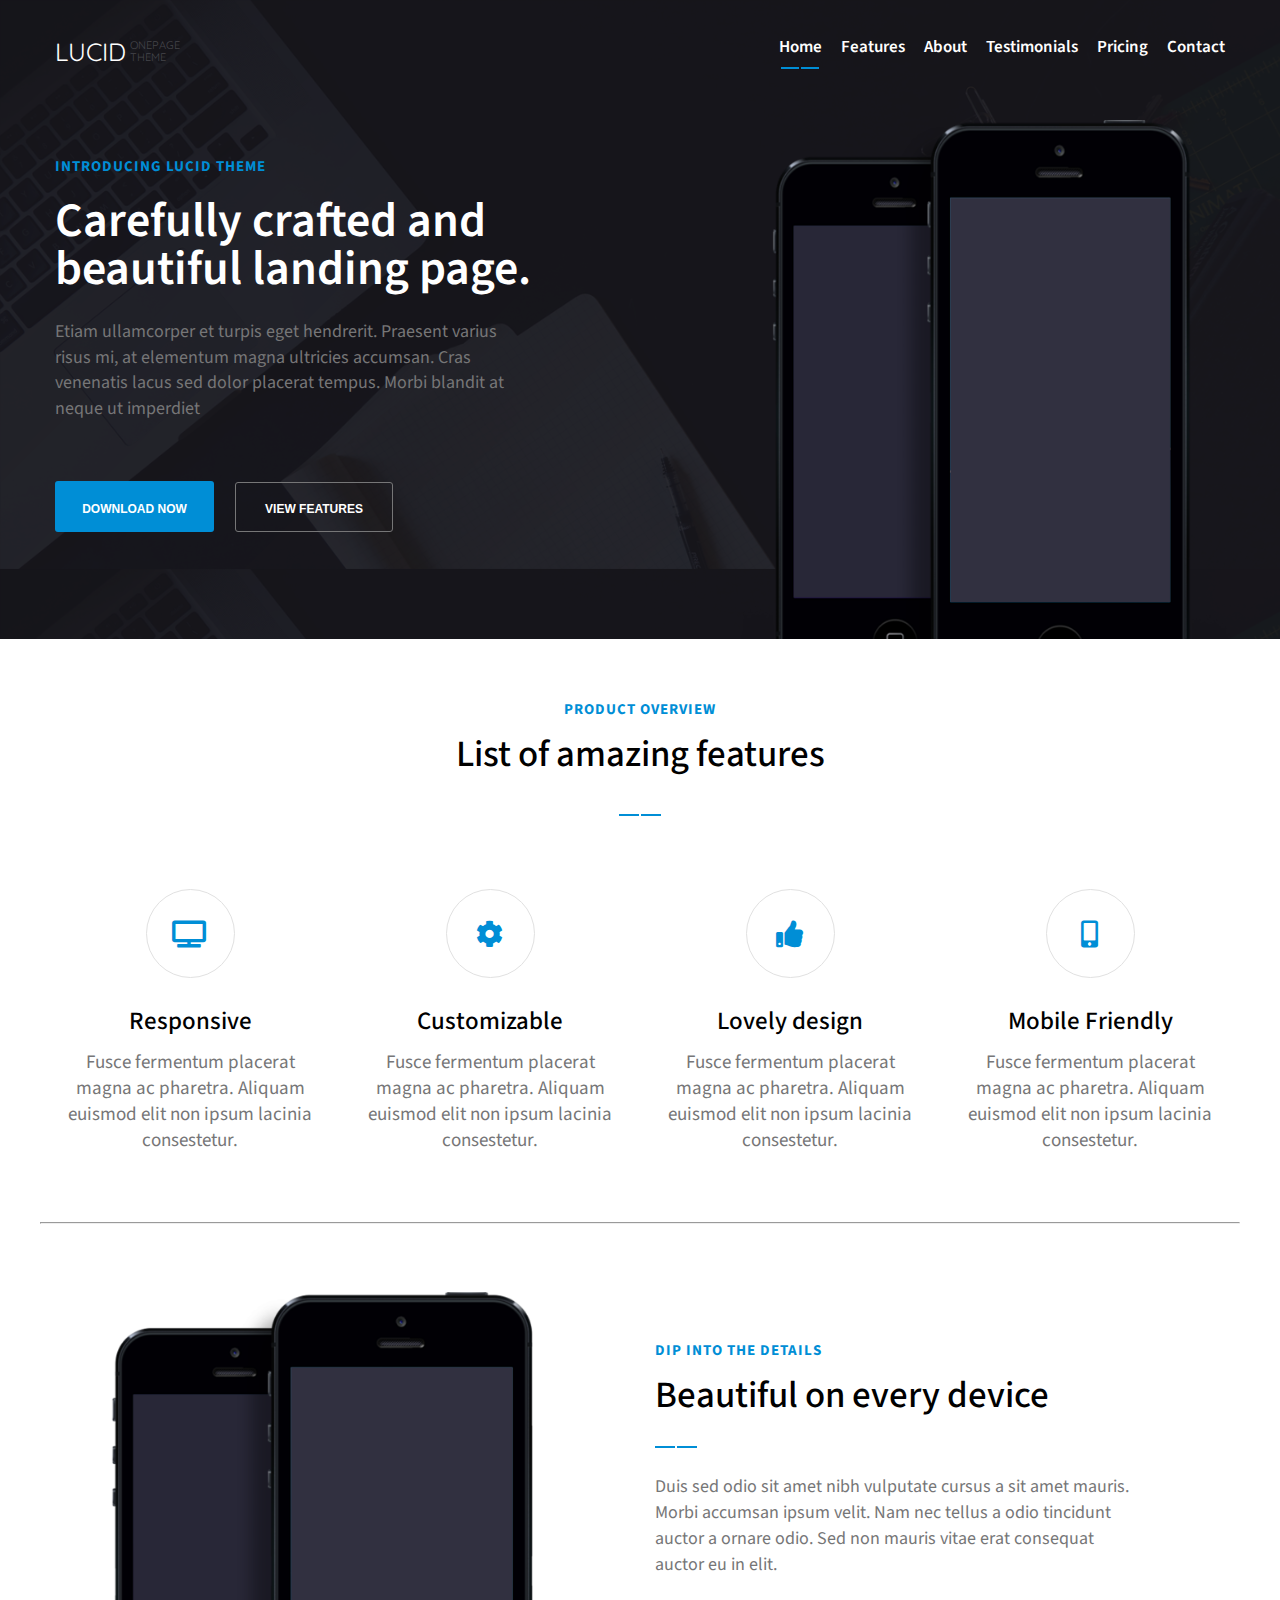
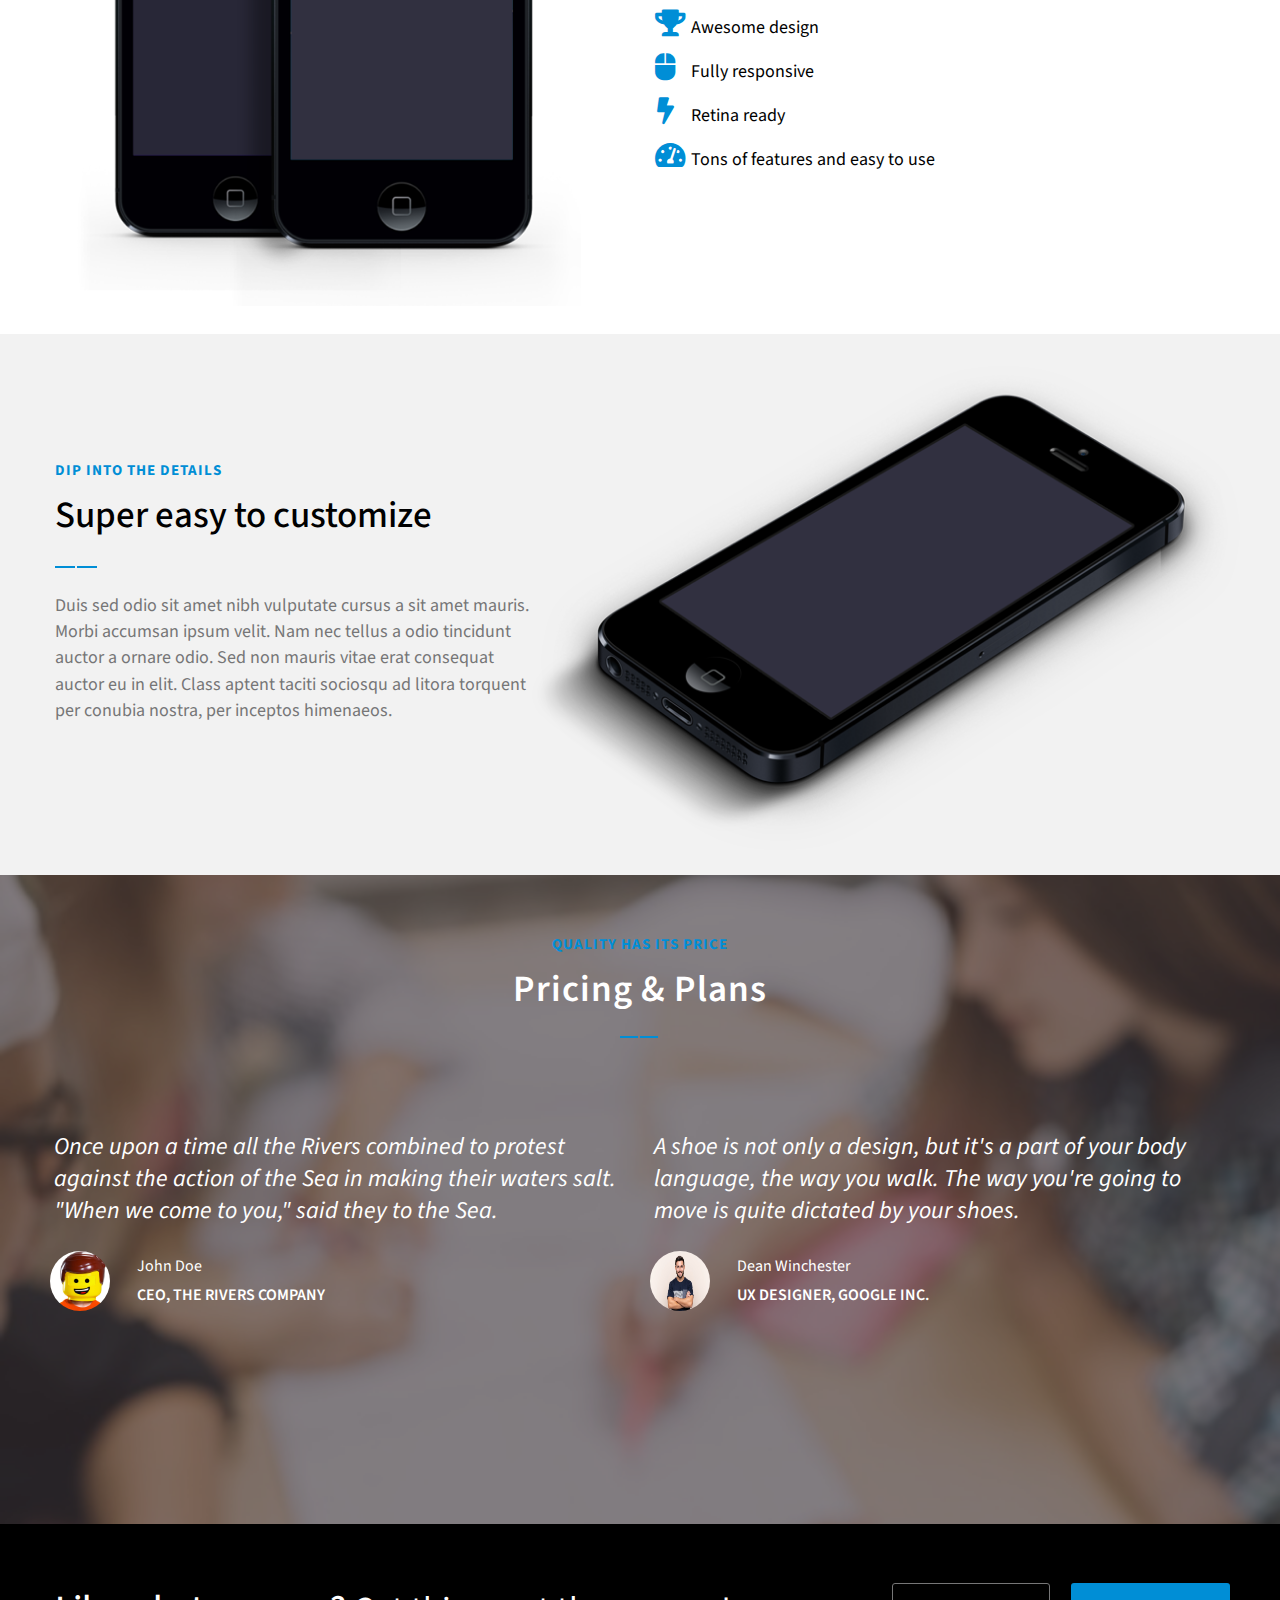
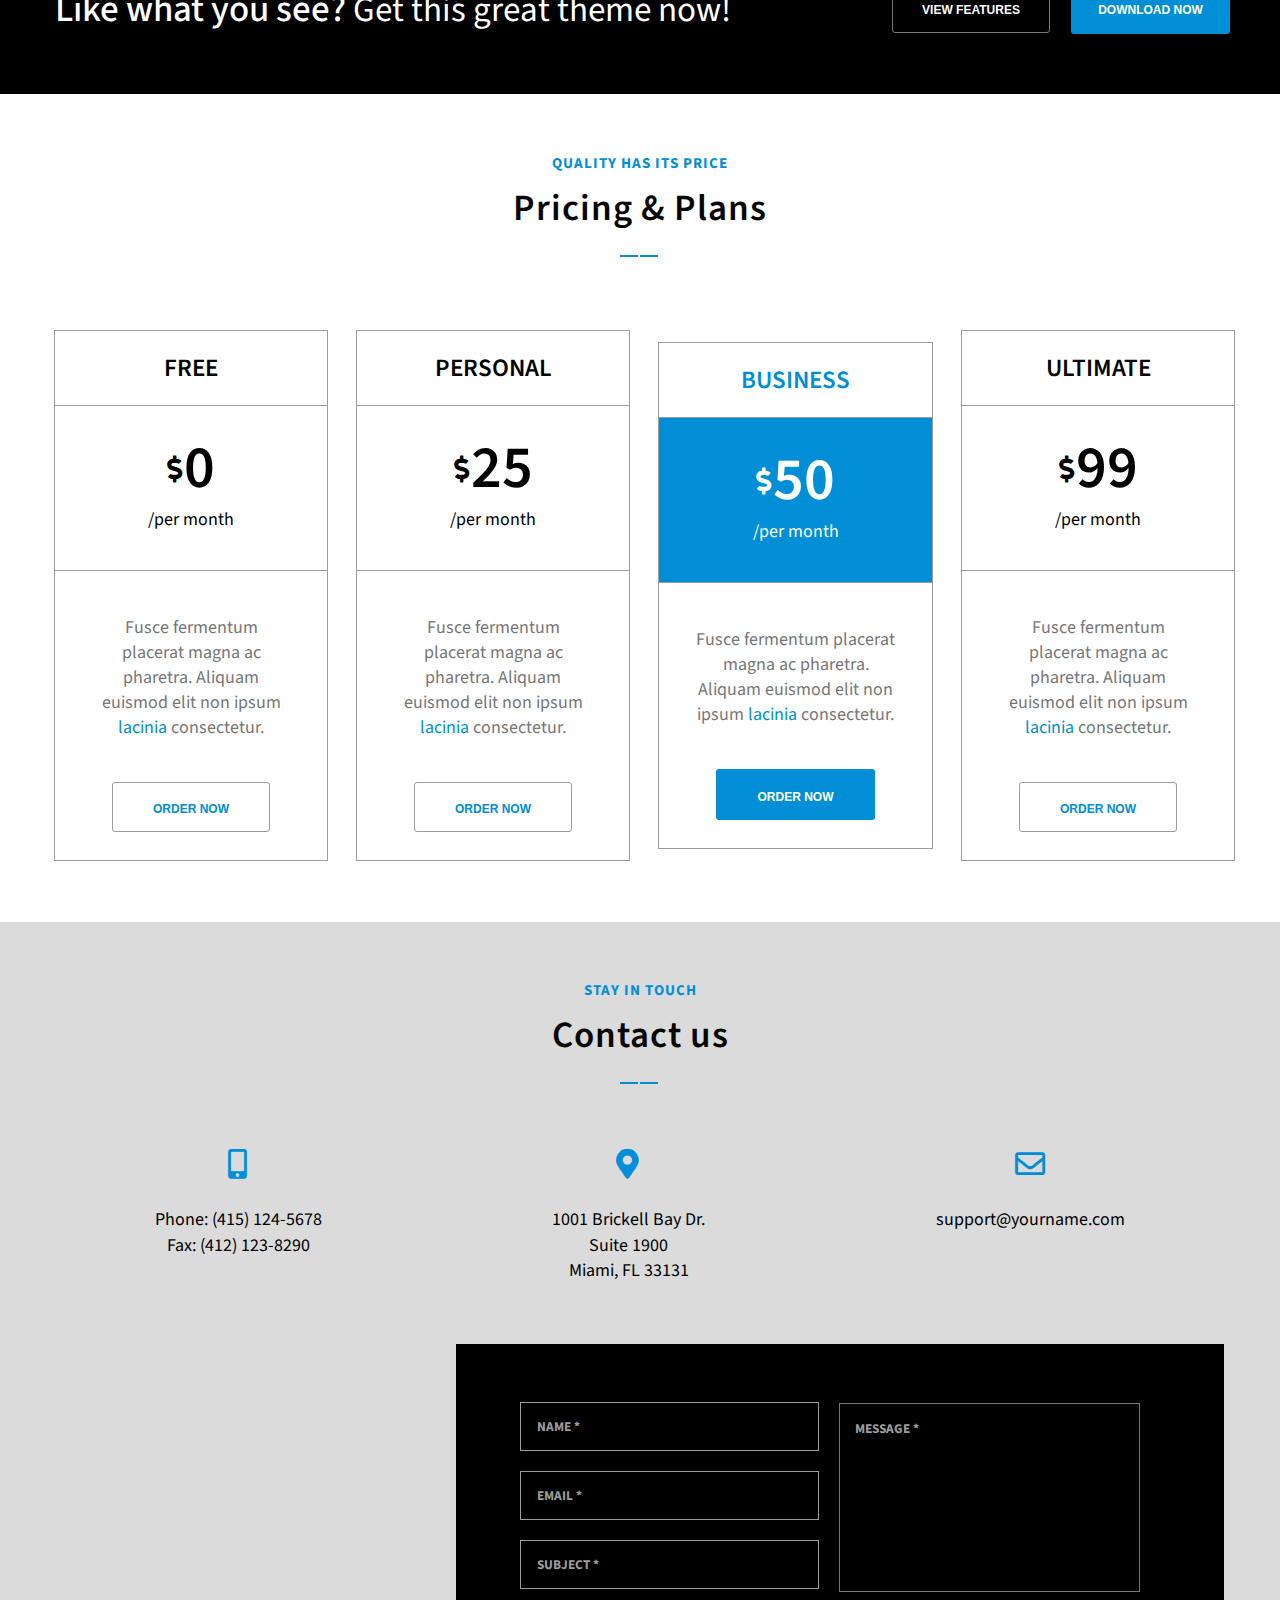
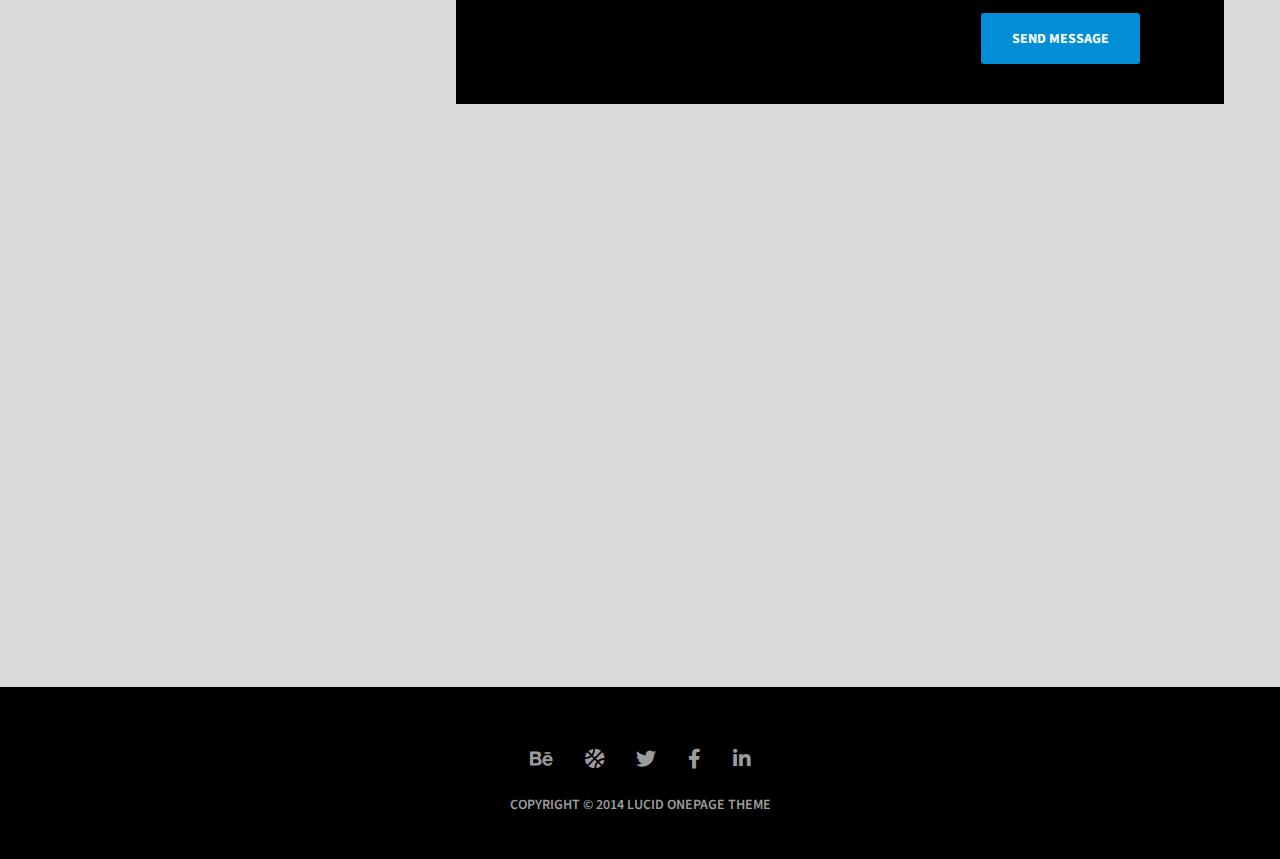
<file: index.html>
<!DOCTYPE html>
<html lang="en">
<head>
    <meta charset="UTF-8">
    <meta name="viewport" content="width=device-width, initial-scale=1">
    <title>Landing page</title>
    <link rel="stylesheet" href="style.css">
    <link href="https://fonts.googleapis.com/css2?family=Source+Sans+Pro:ital,wght@0,400;0,600;0,700;1,400&display=swap"
          rel="stylesheet">
    <link href="https://fonts.googleapis.com/css2?family=Quicksand:wght@700&display=swap" rel="stylesheet">
    <link href="https://cdnjs.cloudflare.com/ajax/libs/font-awesome/5.15.4/css/all.min.css" rel="stylesheet">
</head>
<header>
    <div class="wrapper">
        <div class="head-line">
            <div class="logo_sign">
                <p class="left_text">LUCID</p>
                <p class="right_text">
                    ONEPAGE <br> THEME</p>
            </div>
            <div class="head-menu">
                <div class="menu_item lines"> Home</div>
                <div class="menu_item"> Features</div>
                <div class="menu_item"> About</div>
                <div class="menu_item"> Testimonials</div>
                <div class="menu_item"> Pricing</div>
                <div class="menu_item"> Contact</div>
            </div>
        </div>
        <div class="head-area">
            <div class="introducing_part">
                <h4>
                    introducing lucid theme
                </h4>
                <h1>
                    Carefully crafted and beautiful landing page.
                </h1>
                <p> Etiam ullamcorper et turpis eget hendrerit. Praesent varius risus mi, at elementum magna ultricies
                    accumsan. Cras venenatis lacus sed dolor placerat tempus. Morbi blandit at neque ut imperdiet</p>
                <div class="buttons-area">
                    <button class="button blue_button">
                        download now
                    </button>
                    <button class="button transparent_button">
                        view features
                    </button>
                </div>
            </div>
            <div class="head_image">
                <img src="images/Grupa%201.png" alt="oops">
            </div>
        </div>
    </div>
</header>
<main>
    <div class="wrapper">
        <div class="features">
            <h4> product overview</h4>
            <h2 class="lines"> List of amazing features </h2>
            <div class="features_list">
                <div class="features_list-item">
                    <div class="feature_icon"><i class="fas fa-tv"></i></div>
                    <p class="feature_title"> Responsive</p>
                    <p class="feature_info"> Fusce fermentum placerat magna ac pharetra. Aliquam euismod elit non ipsum
                        lacinia consestetur. </p>
                </div>
                <div class="features_list-item">
                    <div class="feature_icon"><i class="fas fa-cog"></i></div>
                    <p class="feature_title"> Customizable</p>
                    <p class="feature_info"> Fusce fermentum placerat magna ac pharetra. Aliquam euismod elit non ipsum
                        lacinia consestetur. </p>
                </div>
                <div class="features_list-item">
                    <div class="feature_icon"><i class="fas fa-thumbs-up"></i></div>
                    <p class="feature_title"> Lovely design</p>
                    <p class="feature_info"> Fusce fermentum placerat magna ac pharetra. Aliquam euismod elit non ipsum
                        lacinia consestetur.</p></div>
                <div class="features_list-item">
                    <div class="feature_icon"><i class="fas fa-mobile-alt"></i></div>
                    <p class="feature_title"> Mobile Friendly </p>
                    <p class="feature_info"> Fusce fermentum placerat magna ac pharetra. Aliquam euismod elit non ipsum
                        lacinia consestetur. </p>
                </div>
            </div>
        </div>
        <hr>
    </div>
</main>
<section class="details-list">
    <div class="wrapper">
        <div>
            <img src="images/Grupa%201.png" alt="phone image" class="details-list_image">
            <div class="details_info">
                <h4>dip into the details</h4>
                <h2 class="lines">
                    Beautiful on every device
                </h2>
                <p>
                    Duis sed odio sit amet nibh vulputate cursus a sit amet mauris. Morbi accumsan ipsum velit. Nam nec
                    tellus a odio tincidunt auctor a ornare odio. Sed non mauris vitae erat consequat auctor eu in elit.
                </p>
                <div class="details-list_summary">
                    <div class="details-list_summary-item">
                        <i class="fas fa-trophy"></i>
                        <p>Awesome design</p>
                    </div>
                    <div class="details-list_summary-item">
                        <i class="fas fa-mouse"></i>
                        <p>Fully responsive</p>
                    </div>
                    <div class="details-list_summary-item">
                        <i class="fas fa-bolt"></i>
                        <p>Retina ready</p>
                    </div>
                    <div class="details-list_summary-item">
                        <i class="fas fa-tachometer-alt"></i>
                        <p>Tons of features and easy to use</p>
                    </div>
                </div>
            </div>
        </div>
    </div>
</section>
<section class="details">
    <div class="wrapper">
        <div>
            <img src="images/iPhone%205.png" alt="phone image" class="details_image">
            <div class="details_info">
                <h4>dip into the details</h4>
                <h2 class="lines">
                    Super easy to customize
                </h2>
                <p>
                    Duis sed odio sit amet nibh vulputate cursus a sit amet mauris. Morbi accumsan ipsum velit. Nam nec
                    tellus a odio tincidunt auctor a ornare odio. Sed non mauris vitae erat consequat auctor eu in elit.
                    Class aptent taciti sociosqu ad litora torquent per conubia nostra, per inceptos himenaeos.
                </p>
            </div>
        </div>
</section>
<section class="pricing-feedback">
    <div class="visual_effect">
        <div class="wrapper">
            <h4>quality has its price</h4>
            <h2 class="lines">
                Pricing & Plans
            </h2>
            <div class="feedback">
                <div class="feedback_text">
                    <p><i>
                        Once upon a time all the Rivers combined to protest against the action of the Sea in making
                        their
                        waters
                        salt. "When we come to you," said they to the Sea. </i>
                    </p>
                    <div class="feedback_author">
                        <img src="images/lego_head.jpg" alt="man">
                        <div><p>John Doe</p>
                            <p class="author_description">ceo, the rivers company</p></div>
                    </div>
                </div>
                <div class="feedback_text">
                    <p><i>
                        A shoe is not only a design, but it's a part of your body language, the way you walk. The way
                        you're
                        going to move is quite dictated by your shoes. </i>
                    </p>
                    <div class="feedback_author">
                        <img src="images/man.jpeg" alt="man">
                        <div><p>Dean Winchester</p>
                            <p class="author_description">ux designer, google inc.</p></div>
                    </div>
                </div>
            </div>
        </div>
    </div>
</section>
<section class="download-line">
    <div class="wrapper">
        <div class="download-line_info">
            <div class="download_text">
                <span>Like what you see?</span>
                Get this great theme now!
            </div>
            <div class="buttons-area">
                <button class="button transparent_button">
                    view features
                </button>
                <button class="button blue_button">
                    download now
                </button>
            </div>
        </div>
    </div>
</section>
<section class="prices">
    <div class="wrapper">
        <h4>quality has its price</h4>
        <h2 class="lines">
            Pricing & Plans
        </h2>
        <div class="price-list">
            <div class="price-list_item">
                <div class="price-list_item_title">free</div>
                <div class="price-list_item_price">
                    <div class="price-list_item_price-number">
                        <i class="fas fa-dollar-sign"></i>
                        <div>0</div>
                    </div>
                    <p>/per month</p>
                </div>
                <div class="price-list_item_text">Fusce fermentum placerat magna ac pharetra. Aliquam euismod elit non
                    ipsum <span>lacinia</span> consectetur.
                </div>
                <button class="button transparent_button">order now</button>
            </div>
            <div class="price-list_item">
                <div class="price-list_item_title">personal</div>
                <div class="price-list_item_price">
                    <div class="price-list_item_price-number">
                        <i class="fas fa-dollar-sign"></i>
                        <div>25</div>
                    </div>
                    <p>/per month</p>
                </div>
                <div class="price-list_item_text">Fusce fermentum placerat magna ac pharetra. Aliquam euismod elit non
                    ipsum <span>lacinia</span> consectetur.
                </div>
                <button class="button transparent_button">order now</button>
            </div>
            <div class="price-list_item active">
                <div class="price-list_item_title">business</div>
                <div class="price-list_item_price">
                    <div class="price-list_item_price-number">
                        <i class="fas fa-dollar-sign"></i>
                        <div>50</div>
                    </div>
                    <p>/per month</p>
                </div>
                <div class="price-list_item_text">Fusce fermentum placerat magna ac pharetra. Aliquam euismod elit non
                    ipsum <span>lacinia</span> consectetur.
                </div>
                <button class="button blue_button">order now</button>
            </div>
            <div class="price-list_item">
                <div class="price-list_item_title">ultimate</div>
                <div class="price-list_item_price">
                    <div class="price-list_item_price-number">
                        <i class="fas fa-dollar-sign"></i>
                        <div>99
                        </div>
                    </div>
                    <p>/per month</p>
                </div>
                <div class="price-list_item_text">Fusce fermentum placerat magna ac pharetra. Aliquam euismod elit non
                    ipsum <span>lacinia</span> consectetur.
                </div>
                <button class="button transparent_button">order now</button>
            </div>
        </div>
    </div>
</section>
<section class="contacts">
    <div class="wrapper">
        <h4>stay in touch</h4>
        <h2 class="lines">
            Contact us
        </h2>
        <div class="contacts-list">
            <div class="contacts-list_item">
                <div class="contacts-list_item-icon">
                    <i class="fas fa-mobile-alt"></i>
                </div>
                <p class="contacts-list_item-text">
                    Phone: (415) 124-5678 <br>
                    Fax: (412) 123-8290
                </p>
            </div>
            <div class="contacts-list_item">
                <div class="contacts-list_item-icon">
                    <i class="fas fa-map-marker-alt"></i></div>
                <p class="contacts-list_item-text">
                    1001 Brickell Bay Dr. <br>
                    Suite 1900 <br>
                    Miami, FL 33131
                </p>
            </div>
            <div class="contacts-list_item">
                <div class="contacts-list_item-icon">
                    <i class="far fa-envelope"></i>
                </div>
                <p class="contacts-list_item-text">
                    support@yourname.com
            </div>
        </div>
        <form action="GET" class="contacts-field">
            <div class="contacts-values">
                <div class="contacts-field_list">
                    <input type="text" name="name" placeholder="name *" class="contacts-field_list-item">
                    <input type="email" name="email" placeholder="email *" class="contacts-field_list-item">
                    <input type="text" name="subject" placeholder="subject *" class="contacts-field_list-item">
                </div>
                <textarea placeholder="message *"></textarea></div>
            <input type="submit" class="blue_button" value="send message">
        </form>
    </div>
    <iframe src="https://www.google.com/maps/embed?pb=!1m18!1m12!1m3!1d3593.2054341087214!2d-80.192428684979!3d25.763777183635828!2m3!1f0!2f0!3f0!3m2!1i1024!2i768!4f13.1!3m3!1m2!1s0x88d9b6823344d3c1%3A0x5cddf1501fa48f97!2zMTAwMSBCcmlja2VsbCBCYXkgRHIgIzE5MDAsIE1pYW1pLCBGTCAzMzE0Mywg0KHQqNCQ!5e0!3m2!1sru!2sua!4v1636354661387!5m2!1sru!2sua" allowfullscreen="" loading="lazy"></iframe>
</section>
<footer>
    <div class="footer-icon_list">
        <i class="fab fa-behance"></i>
        <i class="fas fa-basketball-ball"></i>
        <i class="fab fa-twitter"></i>
        <i class="fab fa-facebook-f"></i>
        <i class="fab fa-linkedin-in"></i>
    </div>
    <p class="footer-rights">
        copyright &copy 2014 lucid onepage theme
    </p>
</footer>
</body>
</html>
</file>
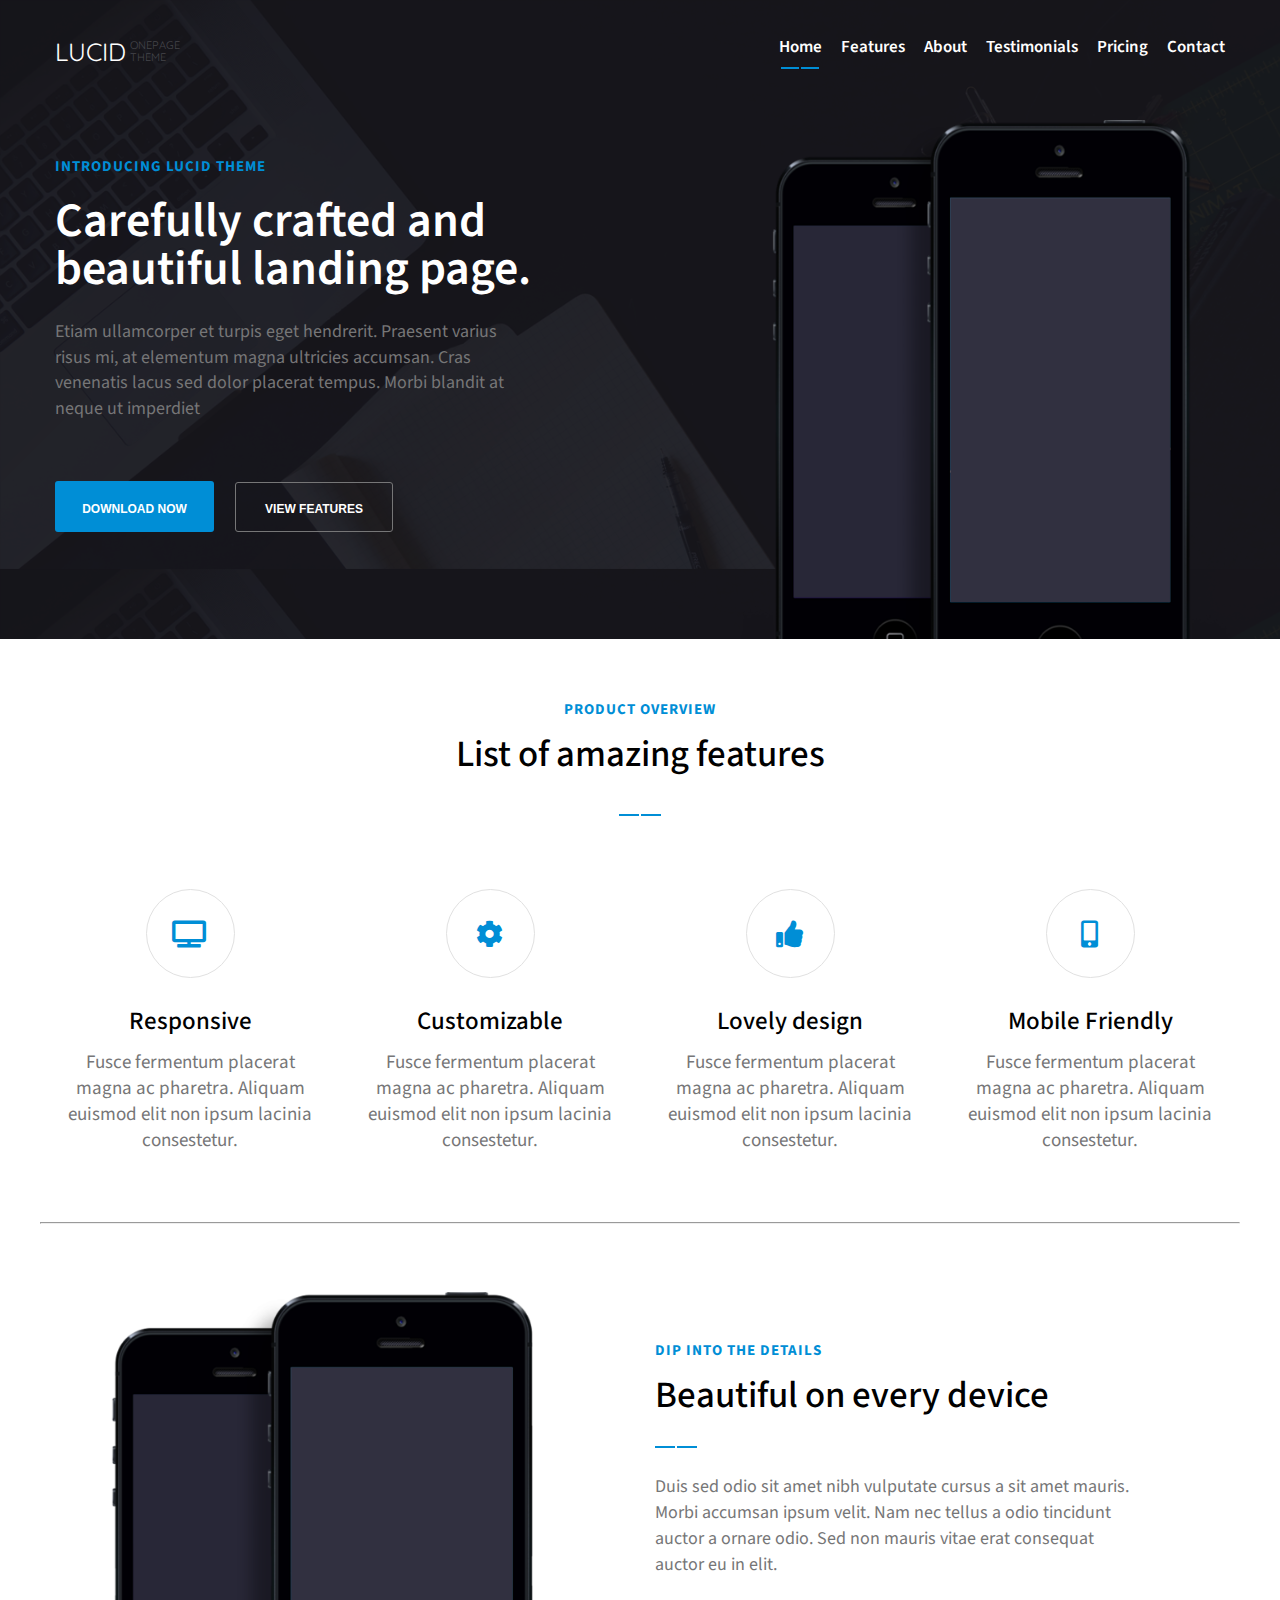
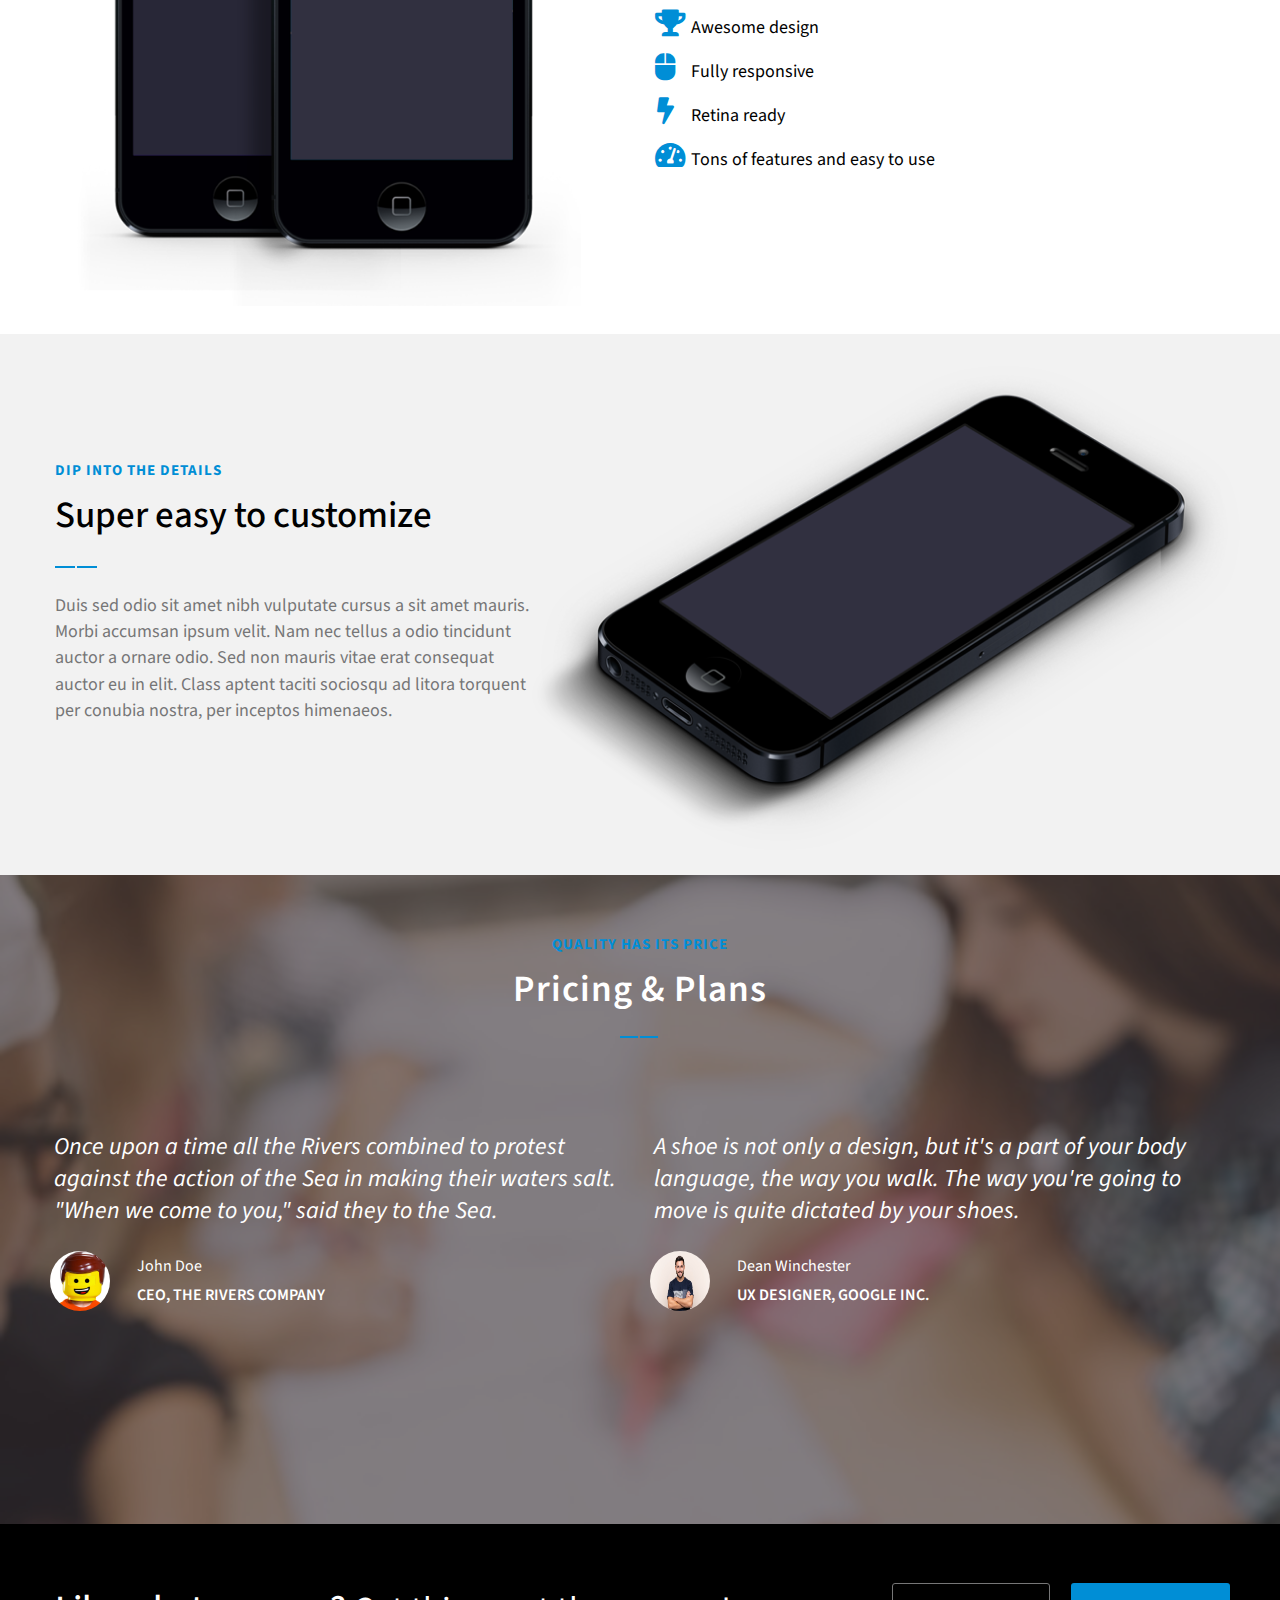
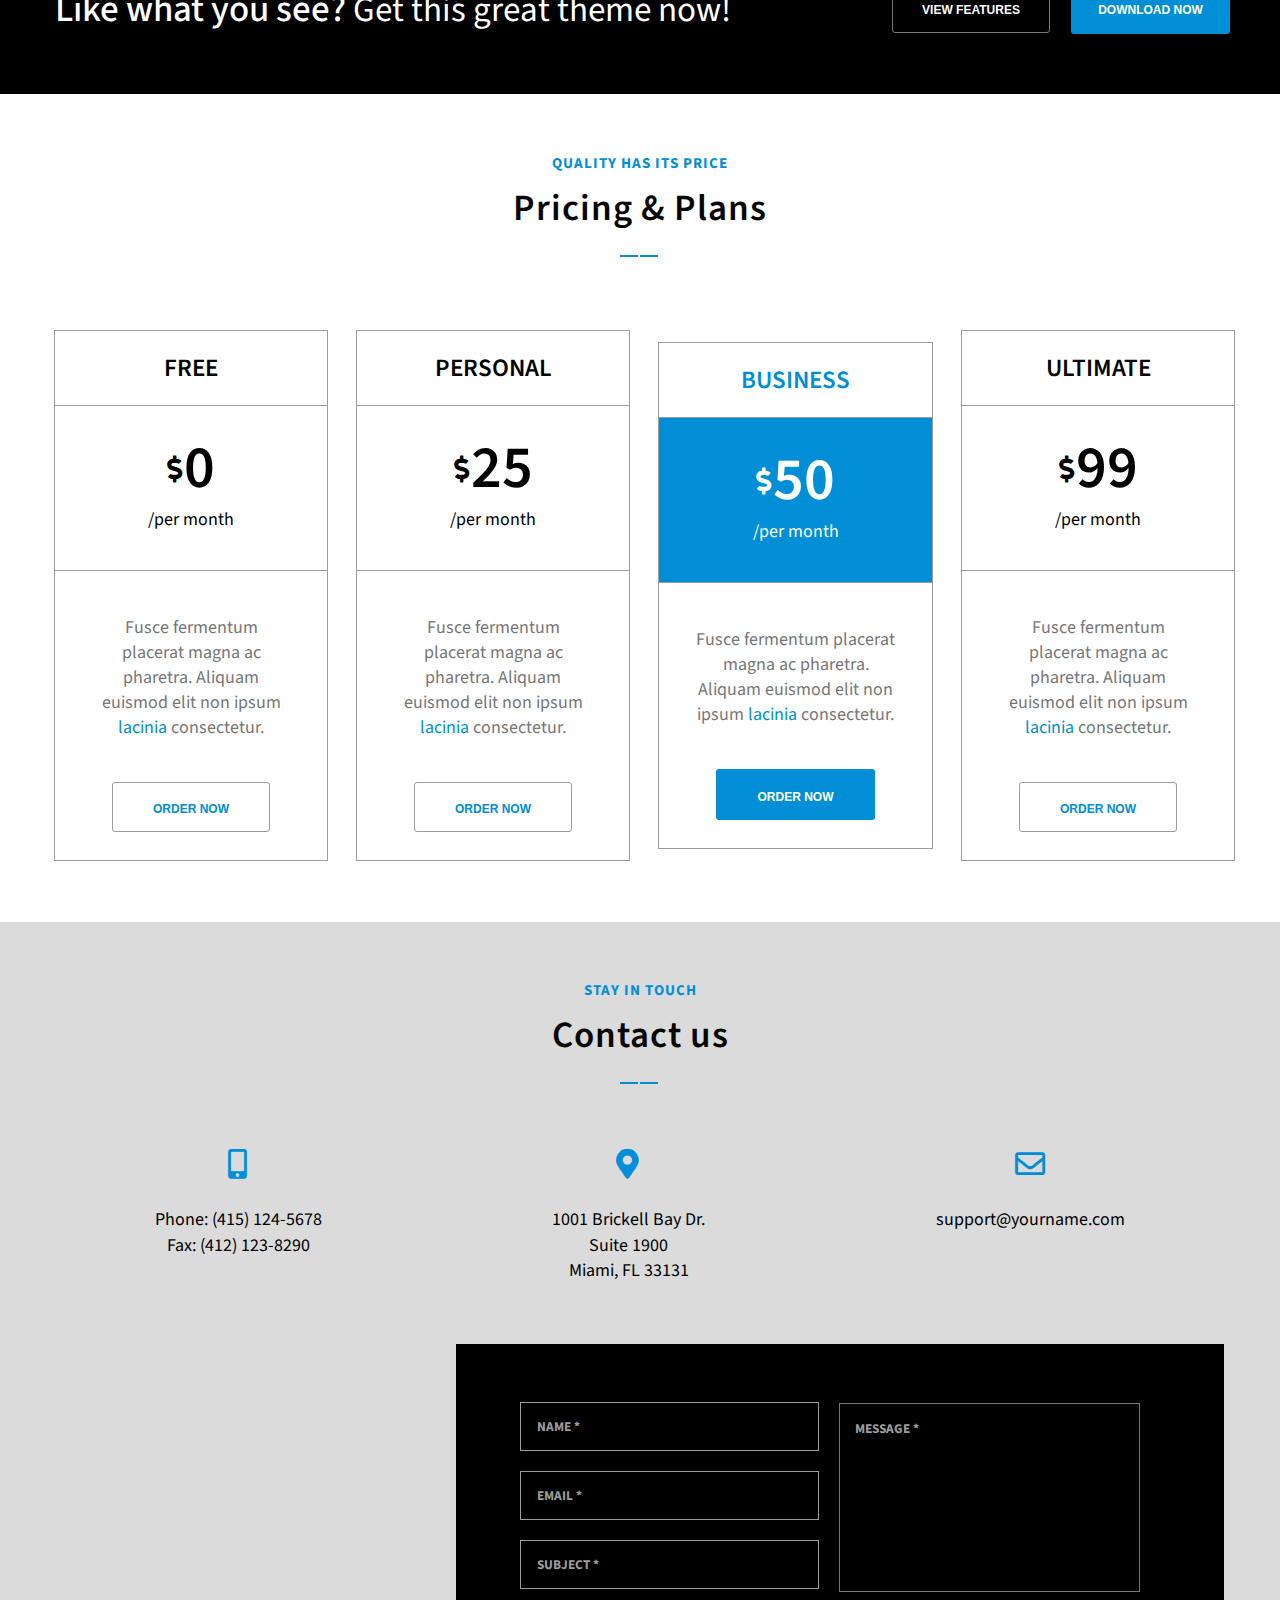
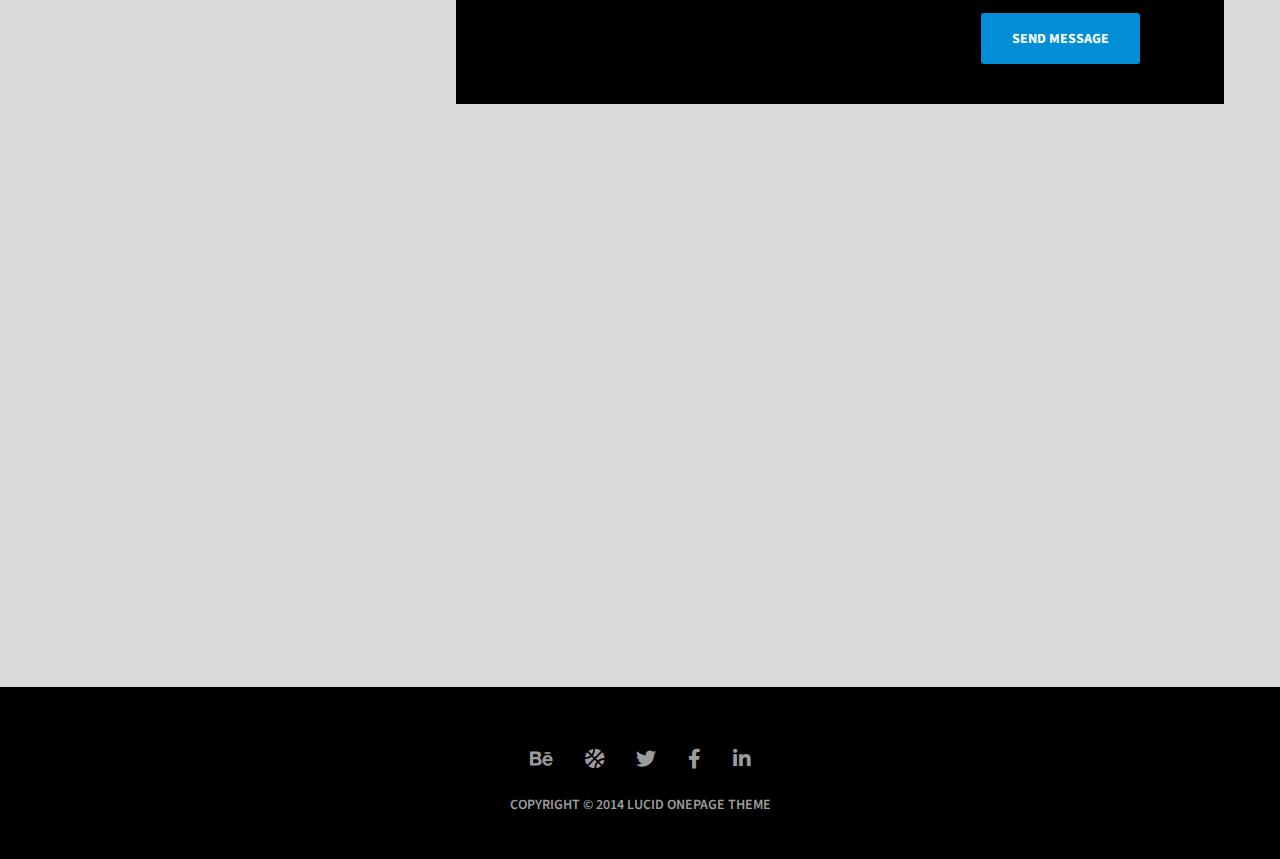
<file: landing.html>
<!DOCTYPE html>
<html lang="en">
<head>
    <meta charset="UTF-8">
    <meta name="viewport" content="width=device-width, initial-scale=1">
    <title>Landing page</title>
    <link rel="stylesheet" href="landing.css">
    <link href="https://fonts.googleapis.com/css2?family=Source+Sans+Pro:ital,wght@0,400;0,600;0,700;1,400&display=swap"
          rel="stylesheet">
    <link href="https://fonts.googleapis.com/css2?family=Quicksand:wght@700&display=swap" rel="stylesheet">
    <link href="https://cdnjs.cloudflare.com/ajax/libs/font-awesome/5.15.4/css/all.min.css" rel="stylesheet">
</head>
<header>
    <div class="wrapper">
        <div class="head-line">
            <div class="logo_sign">
                <p class="left_text">LUCID</p>
                <p class="right_text">
                    ONEPAGE <br> THEME</p>
            </div>
            <div class="head-menu">
                <div class="menu_item lines"> Home</div>
                <div class="menu_item"> Features</div>
                <div class="menu_item"> About</div>
                <div class="menu_item"> Testimonials</div>
                <div class="menu_item"> Pricing</div>
                <div class="menu_item"> Contact</div>
            </div>
        </div>
        <div class="head-area">
            <div class="introducing_part">
                <h4>
                    introducing lucid theme
                </h4>
                <h1>
                    Carefully crafted and beautiful landing page.
                </h1>
                <p> Etiam ullamcorper et turpis eget hendrerit. Praesent varius risus mi, at elementum magna ultricies
                    accumsan. Cras venenatis lacus sed dolor placerat tempus. Morbi blandit at neque ut imperdiet</p>
                <div class="buttons-area">
                    <button class="button blue_button">
                        download now
                    </button>
                    <button class="button transparent_button">
                        view features
                    </button>
                </div>
            </div>
            <div class="head_image">
                <img src="images/Grupa%201.png" alt="oops">
            </div>
        </div>
    </div>
</header>
<main>
    <div class="wrapper">
        <div class="features">
            <h4> product overview</h4>
            <h2 class="lines"> List of amazing features </h2>
            <div class="features_list">
                <div class="features_list-item">
                    <div class="feature_icon"><i class="fas fa-tv"></i></div>
                    <p class="feature_title"> Responsive</p>
                    <p class="feature_info"> Fusce fermentum placerat magna ac pharetra. Aliquam euismod elit non ipsum
                        lacinia consestetur. </p>
                </div>
                <div class="features_list-item">
                    <div class="feature_icon"><i class="fas fa-cog"></i></div>
                    <p class="feature_title"> Customizable</p>
                    <p class="feature_info"> Fusce fermentum placerat magna ac pharetra. Aliquam euismod elit non ipsum
                        lacinia consestetur. </p>
                </div>
                <div class="features_list-item">
                    <div class="feature_icon"><i class="fas fa-thumbs-up"></i></div>
                    <p class="feature_title"> Lovely design</p>
                    <p class="feature_info"> Fusce fermentum placerat magna ac pharetra. Aliquam euismod elit non ipsum
                        lacinia consestetur.</p></div>
                <div class="features_list-item">
                    <div class="feature_icon"><i class="fas fa-mobile-alt"></i></div>
                    <p class="feature_title"> Mobile Friendly </p>
                    <p class="feature_info"> Fusce fermentum placerat magna ac pharetra. Aliquam euismod elit non ipsum
                        lacinia consestetur. </p>
                </div>
            </div>
        </div>
        <hr>
    </div>
</main>
<section class="details-list">
    <div class="wrapper">
        <div>
            <img src="images/Grupa%201.png" alt="phone image" class="details-list_image">
            <div class="details_info">
                <h4>dip into the details</h4>
                <h2 class="lines">
                    Beautiful on every device
                </h2>
                <p>
                    Duis sed odio sit amet nibh vulputate cursus a sit amet mauris. Morbi accumsan ipsum velit. Nam nec
                    tellus a odio tincidunt auctor a ornare odio. Sed non mauris vitae erat consequat auctor eu in elit.
                </p>
                <div class="details-list_summary">
                    <div class="details-list_summary-item">
                        <i class="fas fa-trophy"></i>
                        <p>Awesome design</p>
                    </div>
                    <div class="details-list_summary-item">
                        <i class="fas fa-mouse"></i>
                        <p>Fully responsive</p>
                    </div>
                    <div class="details-list_summary-item">
                        <i class="fas fa-bolt"></i>
                        <p>Retina ready</p>
                    </div>
                    <div class="details-list_summary-item">
                        <i class="fas fa-tachometer-alt"></i>
                        <p>Tons of features and easy to use</p>
                    </div>
                </div>
            </div>
        </div>
    </div>
</section>
<section class="details">
    <div class="wrapper">
        <div>
            <img src="images/iPhone%205.png" alt="phone image" class="details_image">
            <div class="details_info">
                <h4>dip into the details</h4>
                <h2 class="lines">
                    Super easy to customize
                </h2>
                <p>
                    Duis sed odio sit amet nibh vulputate cursus a sit amet mauris. Morbi accumsan ipsum velit. Nam nec
                    tellus a odio tincidunt auctor a ornare odio. Sed non mauris vitae erat consequat auctor eu in elit.
                    Class aptent taciti sociosqu ad litora torquent per conubia nostra, per inceptos himenaeos.
                </p>
            </div>
        </div>
</section>
<section class="pricing-feedback">
    <div class="visual_effect">
        <div class="wrapper">
            <h4>quality has its price</h4>
            <h2 class="lines">
                Pricing & Plans
            </h2>
            <div class="feedback">
                <div class="feedback_text">
                    <p><i>
                        Once upon a time all the Rivers combined to protest against the action of the Sea in making
                        their
                        waters
                        salt. "When we come to you," said they to the Sea. </i>
                    </p>
                    <div class="feedback_author">
                        <img src="images/lego_head.jpg" alt="man">
                        <div><p>John Doe</p>
                            <p class="author_description">ceo, the rivers company</p></div>
                    </div>
                </div>
                <div class="feedback_text">
                    <p><i>
                        A shoe is not only a design, but it's a part of your body language, the way you walk. The way
                        you're
                        going to move is quite dictated by your shoes. </i>
                    </p>
                    <div class="feedback_author">
                        <img src="images/man.jpeg" alt="man">
                        <div><p>Dean Winchester</p>
                            <p class="author_description">ux designer, google inc.</p></div>
                    </div>
                </div>
            </div>
        </div>
    </div>
</section>
<section class="download-line">
    <div class="wrapper">
        <div class="download-line_info">
            <div class="download_text">
                <span>Like what you see?</span>
                Get this great theme now!
            </div>
            <div class="buttons-area">
                <button class="button transparent_button">
                    view features
                </button>
                <button class="button blue_button">
                    download now
                </button>
            </div>
        </div>
    </div>
</section>
<section class="prices">
    <div class="wrapper">
        <h4>quality has its price</h4>
        <h2 class="lines">
            Pricing & Plans
        </h2>
        <div class="price-list">
            <div class="price-list_item">
                <div class="price-list_item_title">free</div>
                <div class="price-list_item_price">
                    <div class="price-list_item_price-number">
                        <i class="fas fa-dollar-sign"></i>
                        <div>0</div>
                    </div>
                    <p>/per month</p>
                </div>
                <div class="price-list_item_text">Fusce fermentum placerat magna ac pharetra. Aliquam euismod elit non
                    ipsum <span>lacinia</span> consectetur.
                </div>
                <button class="button transparent_button">order now</button>
            </div>
            <div class="price-list_item">
                <div class="price-list_item_title">personal</div>
                <div class="price-list_item_price">
                    <div class="price-list_item_price-number">
                        <i class="fas fa-dollar-sign"></i>
                        <div>25</div>
                    </div>
                    <p>/per month</p>
                </div>
                <div class="price-list_item_text">Fusce fermentum placerat magna ac pharetra. Aliquam euismod elit non
                    ipsum <span>lacinia</span> consectetur.
                </div>
                <button class="button transparent_button">order now</button>
            </div>
            <div class="price-list_item active">
                <div class="price-list_item_title">business</div>
                <div class="price-list_item_price">
                    <div class="price-list_item_price-number">
                        <i class="fas fa-dollar-sign"></i>
                        <div>50</div>
                    </div>
                    <p>/per month</p>
                </div>
                <div class="price-list_item_text">Fusce fermentum placerat magna ac pharetra. Aliquam euismod elit non
                    ipsum <span>lacinia</span> consectetur.
                </div>
                <button class="button blue_button">order now</button>
            </div>
            <div class="price-list_item">
                <div class="price-list_item_title">ultimate</div>
                <div class="price-list_item_price">
                    <div class="price-list_item_price-number">
                        <i class="fas fa-dollar-sign"></i>
                        <div>99
                        </div>
                    </div>
                    <p>/per month</p>
                </div>
                <div class="price-list_item_text">Fusce fermentum placerat magna ac pharetra. Aliquam euismod elit non
                    ipsum <span>lacinia</span> consectetur.
                </div>
                <button class="button transparent_button">order now</button>
            </div>
        </div>
    </div>
</section>
<section class="contacts">
    <div class="wrapper">
        <h4>stay in touch</h4>
        <h2 class="lines">
            Contact us
        </h2>
        <div class="contacts-list">
            <div class="contacts-list_item">
                <div class="contacts-list_item-icon">
                    <i class="fas fa-mobile-alt"></i>
                </div>
                <p class="contacts-list_item-text">
                    Phone: (415) 124-5678 <br>
                    Fax: (412) 123-8290
                </p>
            </div>
            <div class="contacts-list_item">
                <div class="contacts-list_item-icon">
                    <i class="fas fa-map-marker-alt"></i></div>
                <p class="contacts-list_item-text">
                    1001 Brickell Bay Dr. <br>
                    Suite 1900 <br>
                    Miami, FL 33131
                </p>
            </div>
            <div class="contacts-list_item">
                <div class="contacts-list_item-icon">
                    <i class="far fa-envelope"></i>
                </div>
                <p class="contacts-list_item-text">
                    support@yourname.com
            </div>
        </div>
        <form action="GET" class="contacts-field">
            <div class="contacts-values">
                <div class="contacts-field_list">
                    <input type="text" name="name" placeholder="name *" class="contacts-field_list-item">
                    <input type="email" name="email" placeholder="email *" class="contacts-field_list-item">
                    <input type="text" name="subject" placeholder="subject *" class="contacts-field_list-item">
                </div>
                <textarea placeholder="message *"></textarea></div>
            <input type="submit" class="blue_button" value="send message">
        </form>
    </div>
    <iframe src="https://www.google.com/maps/embed?pb=!1m18!1m12!1m3!1d3593.2054341087214!2d-80.192428684979!3d25.763777183635828!2m3!1f0!2f0!3f0!3m2!1i1024!2i768!4f13.1!3m3!1m2!1s0x88d9b6823344d3c1%3A0x5cddf1501fa48f97!2zMTAwMSBCcmlja2VsbCBCYXkgRHIgIzE5MDAsIE1pYW1pLCBGTCAzMzE0Mywg0KHQqNCQ!5e0!3m2!1sru!2sua!4v1636354661387!5m2!1sru!2sua"
            ;
    " allowfullscreen="" loading="lazy"></iframe>
</section>
<footer>
    <div class="footer-icon_list">
        <i class="fab fa-behance"></i>
        <i class="fas fa-basketball-ball"></i>
        <i class="fab fa-twitter"></i>
        <i class="fab fa-facebook-f"></i>
        <i class="fab fa-linkedin-in"></i>
    </div>
    <p class="footer-rights">
        copyright &copy 2014 lucid onepage theme
    </p>
</footer>
</body>
</html>
</file>
<file: style.css>
body {
    font-family: Source Sans Pro, sans-serif;
    margin: 0;
}

h1 {
    color: #ffffff;
    font-size: 48px;
    font-weight: 600;
    margin-top: 20px;
    line-height: 3rem;
    margin-bottom: 26px;
}

h2 {
    margin-top: 8px;
    font-size: 37px;
    font-weight: 500;
    color: #000000;
    position: relative;
}

h4 {
    text-transform: uppercase;
    color: #008ed6;
    font-size: 15px;
    font-weight: bold;
    margin-top: 54px;
    letter-spacing: 1px;
    margin-bottom: 0;
}

.wrapper {
    width: 1200px;
    margin: 0 auto;
}

.lines::before {
    content: '';
    position: absolute;
    height: 2px;
    width: 18px;
    background-color: #008ed6;
}

.lines::after {
    content: '';
    position: absolute;
    height: 2px;
    width: 18px;
    background-color: #008ed6;
}

.button {
    font-size: 12px;
    font-weight: 600;
    text-transform: uppercase;
    outline: none;
    padding-top: 5px;
    cursor: pointer;
    border-radius: 3px;
    color: #ffffff;
    border: none;
}

.blue_button {
    width: 159px;
    height: 51px;
    border: none;
    border-radius: 3px;
    background-color: #008ed6;
}

.transparent_button {
    width: 158px;
    height: 50px;
    border: 1px solid #767677;
    background-color: transparent;
}

.button:hover, .blue_button:hover {
    background-color: #5098c7;
    transition-duration: 0.2s;
}

.transparent_button:hover {
    background-color: #adb0c7;
    color: #45454b;
    transition-duration: 0.2s;
}

header {
    background-image: url("./images/photo.png");
    background-size: 100%;
}

header > .wrapper {
    height: 639px;
    overflow: hidden;
}

.head-line {
    display: flex;
    justify-content: space-between;
    padding: 0 15px;
}

.head-line .logo_sign {
    margin-top: 5px;
}

.head-line .logo_sign .left_text {
    display: inline-block;
    align-items: center;
    font-family: Quicksand, sans-serif;
    font-size: 25px;
    padding-top: 6px;
    color: #fff;
}

.head-line .logo_sign .right_text {
    display: inline-block;
    align-items: center;
    font-family: Quicksand, sans-serif;
    font-size: 11px;
    padding-left: 1px;
    line-height: 12px;
    color: #45454b;
}

.head-menu {
    display: inline-block;
}

.menu_item {
    display: inline-block;
    position: relative;
    font-size: 17px;
    font-weight: 600;
    margin-left: 16px;
    margin-top: 35px;
    color: #fffefe;
}

.head-menu .lines::before {
    content: '';
    bottom: -10px;
    left: 2px;
}

.head-menu .lines::after {
    content: '';
    bottom: -10px;
    right: 3px;
}

.head-area {
    display: flex;
    justify-content: space-between;
}

.introducing_part {
    padding-top: 10px;
    padding-left: 15px;
    text-align: left;
    width: 40%;
}

.head_image {
    text-align: right;
    margin-top: 28px;
    margin-right: 2px;
}

.head_image > img {
    width: 500px;
    height: 633px;
}

.introducing_part > p {
    color: #767677;
    font-size: 18px;
    line-height: 1.6rem;
}

.buttons-area {
    margin-top: 60px;
}

.buttons-area .transparent_button {
    margin-left: 18px;
}

.features > h4 {
    margin-top: 60px;
    text-align: center;
}

.features > h2 {
    text-align: center;
}

.features > h2.lines::before {
    content: '';
    bottom: -35px;
    left: 579px;
    width: 20px;
}

.features > h2.lines::after {
    content: '';
    bottom: -35px;
    left: 601px;
    width: 20px;
}

.features_list {
    display: flex;
    justify-content: space-around;
    margin-top: 100px;
    align-items: center;
}

.features_list-item {
    display: flex;
    flex-direction: column;
    justify-content: space-between;
    align-items: center;
    width: 250px;
}

.feature_icon {
    display: flex;
    justify-content: center;
    align-items: center;
    border: 1px solid #e1e1e1;
    border-radius: 50%;
    color: #008ed6;
    width: 87px;
    height: 87px;
    font-size: 28px;
    text-align: center;
    margin-top: 8px;
    margin-bottom: 12px;
}

.feature_title {
    font-size: 25px;
    font-weight: 500;
    margin: 13px 0;
}

.feature_info {
    font-size: 19px;
    font-weight: 400;
    color: #767677;
    margin: -2px;
    text-align: center;
    line-height: 26px;
}

hr {
    margin-top: 70px;
}

.details-list .wrapper > div {
    display: flex;
    justify-content: space-between;
}

.details-list_image {
    width: 42%;
    padding: 60px 37px;
}

.details_info {
    width: 50%;
    margin-left: 37px;
    margin-top: 54px;
}

.details_info > h2.lines::before {
    content: '';
    bottom: -26px;
    left: 0;
    width: 20px;
}

.details_info > h2.lines::after {
    content: '';
    bottom: -26px;
    left: 22px;
    width: 20px;
}

.details_info > p {
    font-size: 18px;
    font-weight: 400;
    color: #767677;
    line-height: 1.63rem;
    padding-top: 21px;
    padding-right: 100px;
}

.details-list_summary {
    display: flex;
    flex-direction: column;
    justify-content: left;
}

.details-list_summary-item {
    display: inline-block;
    margin-top: 13px;
    font-size: 18px;
}

.details-list_summary-item > i {
    color: #008ed6;
    display: inline-block;
    width: 20px;
    height: 20px;
    text-align: center;
}

.details-list_summary-item > p {
    display: inline;
    margin-left: 10px;
}

.details {
    background-color: #f2f2f2;
    margin-top: -32px;
    padding-top: 32px;
    padding-bottom: 25px;
}

.details .wrapper > div {
    display: flex;
    justify-content: space-between;
    flex-direction: row-reverse;
}

.details .details_info {
    width: 48%;
    margin-left: 15px;
    margin-top: 40px;
}

.details .details_info > p {
    padding-right: 0;
}

.details_image {
    width: 59%;
}

.pricing-feedback {
    background-image: url("images/contexte-flou-eleves-etudiant_23-2147666437.jpeg");
    background-size: cover;
}

.visual_effect {
    background-color: rgba(62, 54, 58, 0.62);
}

.pricing-feedback .wrapper > h4 {
    text-align: center;
    padding-top: 59px;
    margin-top: 0;
}

.pricing-feedback .wrapper > h2 {
    text-align: center;
    font-weight: 600;
    letter-spacing: 1px;
    color: #ffffff;
}

.pricing-feedback .wrapper h2.lines::before {
    content: '';
    top: 73px;
    left: 580px;
}

.pricing-feedback .wrapper h2.lines::after {
    content: '';
    top: 73px;
    left: 600px;
}

.feedback {
    display: flex;
    margin-top: 100px;
    height: 408px;
}

.feedback_text {
    width: 50%;
    margin-left: 10px;
    padding-right: 12px;
    color: #ffffff;
}

.feedback_text > p {
    font-size: 24px;
    margin-top: 15px;
    line-height: 32px;
    padding-left: 4px;
}

.author_description {
    text-transform: uppercase;
    font-weight: 600;

}

.feedback_author {
    display: flex;
}

.feedback_author > img {
    width: 60px;
    height: 60px;
    border-radius: 50%;
}

.feedback_author > div > p {
    margin-top: 4px;
    padding-left: 27px;
    margin-bottom: 7px;
}

.download-line {
    background-color: #000000;
    height: 170px;
}

.download-line_info {
    display: flex;
    margin-left: 15px;
    padding-top: 59px;
}

.download_text {
    color: rgb(255, 255, 255);
    font-size: 35px;
    font-weight: 400;
}

.download_text > span {
    font-weight: 500;
    font-size: 37px;
}

.download-line_info .buttons-area {
    margin-left: 143px;
    margin-top: 0;
}

.download-line_info .buttons-area .blue_button {
    margin-left: 18px;
}

.prices .wrapper > h4 {
    text-align: center;
    padding-top: 59px;
    margin-top: 0;
}

.prices .wrapper > h2 {
    text-align: center;
    font-weight: 600;
    letter-spacing: 1px;
    color: #060606;
}

.prices .wrapper h2.lines::before {
    content: '';
    top: 73px;
    left: 580px;
}

.prices .wrapper h2.lines::after {
    content: '';
    top: 73px;
    left: 600px;
}

.price-list {
    display: flex;
    justify-content: space-evenly;
    align-items: center;
}

.price-list_item {
    border: 1px solid #9C9C9D;
    margin: 65px 14px 14px 14px;
}

.price-list_item_title {
    padding: 19px;
    font-size: 25px;
    text-transform: uppercase;
    font-weight: 600;
    text-align: center;
    border-bottom: 1px solid #9C9C9D;
}

.price-list_item_price {
    text-align: center;
    padding: 20px 22px;
    border-bottom: 1px solid #9C9C9D;
}

.price-list_item_price-number {
    display: flex;
    align-items: center;
    justify-content: center;
}

.price-list_item_price-number > i {
    display: inline-block;
    text-align: center;
}

.price-list_item_price-number > div {
    display: inline-block;
    text-align: center;
    font-size: 60px;
    font-weight: 600;
}

.fas {
    font-size: 27px;
    padding-right: 2px;
}

.price-list_item_price > p {
    margin-top: -4px;
    font-size: 18px;
}

.price-list_item_text {
    padding: 44px 37px;
    font-size: 18px;
    text-align: center;
    line-height: 25px;
    color: #767677;
}

.price-list_item_text > span {
    color: #008ed6;
}

.price-list_item .button {
    margin: -2px 57px 28px;
}

.price-list_item .transparent_button {
    color: #008ed6;
    border: 1px solid #9C9C9D;
}

.price-list_item .transparent_button:hover {
    background-color: #adb0c7;
    color: #45454b;
    transition-duration: 0.2s;
}

.active .price-list_item_title {
    color: #008ed6;
}

.active .price-list_item_price {
    background-color: #008ed6;
    color: #FFFFFF;
}

.contacts {
    background-color: #dbdbdc;
    position: relative;
}

.contacts .wrapper > h4 {
    text-align: center;
    padding-top: 58px;
    margin-top: 47px;
}

.contacts .wrapper > h2 {
    text-align: center;
    font-weight: 600;
    letter-spacing: 1px;
    color: #060606;
}

.contacts .wrapper h2.lines::before {
    content: '';
    top: 73px;
    left: 580px;
}

.contacts .wrapper h2.lines::after {
    content: '';
    top: 73px;
    left: 600px;
}

.contacts-list {
    display: flex;
    justify-content: space-around;
    margin-top: 87px;
    margin-bottom: 350px;
}

.contacts-list_item {
    text-align: center;
}

.contacts-list_item-icon > i {
    font-size: 30px;
    color: #008ed6;
}

.contacts-list_item-text {
    font-size: 18px;
    margin-top: 26px;
    line-height: 1.4em;
}

.contacts-field {
    background-color: #000000;
    position: absolute;
    top: 422px;
    left: 456px;
    z-index: 2;
    width: 768px;
    height: 360px;
}

.contacts-values {
    display: flex;
}

.contacts-field_list {
    display: flex;
    flex-direction: column;
    justify-content: end;
    align-items: center;
    margin-left: 54px;
    margin-top: 48px;
}

.contacts-field_list-item {
    background-color: transparent;
    padding: 16px;
    margin: 10px 20px 10px 10px;
    width: 265px;
    outline: none;
    border: 1px solid #9C9C9D;
    color: #9C9C9D;
}

textarea {
    background-color: transparent;
    margin-top: 59px;
    width: 269px;
    height: 157px;
    outline: none;
    resize: none;
    color: #9C9C9D;
    font-family: Source Sans Pro, sans-serif;
    padding: 15px;
}

::placeholder {
    text-transform: uppercase;
    color: #9C9C9D;
    font-weight: bold;
    font-family: Source Sans Pro, sans-serif;
}

.contacts-field .blue_button {
    font-size: 14px;
    font-family: "Source Sans Pro", sans-serif;
    font-weight: 700;
    text-transform: uppercase;
    color: #ffffff;
    position: absolute;
    bottom: 40px;
    right: 84px;
    outline: none;
}

iframe {
    width: 100%;
    height: 70vh;
    border: none;
    z-index: 1;
}

footer {
    background-color: #000000;
    padding-bottom: 30px;
}

.footer-icon_list {
    display: flex;
    justify-content: center;
    align-items: center;
}

.footer-icon_list > i {
    font-size: 20px;
    padding: 16px;
    margin-top: 46px;
    color: #9C9C9D;
}

.fa-twitter {
    color: #008ed6;
}

.footer-rights {
    text-transform: uppercase;
    color: #9C9C9D;
    font-size: 14px;
    font-weight: 600;
    text-align: center;
    margin-top: 10px;
}
</file>
<file: landing.css>
body {
    font-family: Source Sans Pro, sans-serif;
    margin: 0;
}

h1 {
    color: #ffffff;
    font-size: 48px;
    font-weight: 600;
    margin-top: 20px;
    line-height: 3rem;
    margin-bottom: 26px;
}

h2 {
    margin-top: 8px;
    font-size: 37px;
    font-weight: 500;
    color: #000000;
    position: relative;
}

h4 {
    text-transform: uppercase;
    color: #008ed6;
    font-size: 15px;
    font-weight: bold;
    margin-top: 54px;
    letter-spacing: 1px;
    margin-bottom: 0;
}

.wrapper {
    width: 1200px;
    margin: 0 auto;
}

.lines::before {
    content: url(" ");
    position: absolute;
    height: 2px;
    width: 18px;
    background-color: #008ed6;
}

.lines::after {
    content: url(" ");
    position: absolute;
    height: 2px;
    width: 18px;
    background-color: #008ed6;
}

.button {
    font-size: 12px;
    font-weight: 600;
    text-transform: uppercase;
    outline: none;
    padding-top: 5px;
    cursor: pointer;
    border-radius: 3px;
    color: #ffffff;
    border: none;
}

.blue_button {
    width: 159px;
    height: 51px;
    border: none;
    border-radius: 3px;
    background-color: #008ed6;
}

.transparent_button {
    width: 158px;
    height: 50px;
    border: 1px solid #767677;
    background-color: transparent;
}

.button:hover, .blue_button:hover {
    background-color: #5098c7;
    transition-duration: 0.2s;
}

.transparent_button:hover {
    background-color: #adb0c7;
    color: #45454b;
    transition-duration: 0.2s;
}

header {
    background-image: url("./images/photo.png");
    background-size: 100%;
}

header > .wrapper {
    height: 639px;
    overflow: hidden;
}

.head-line {
    display: flex;
    justify-content: space-between;
    padding: 0 15px;
}

.head-line .logo_sign {
    margin-top: 5px;
}

.head-line .logo_sign .left_text {
    display: inline-block;
    align-items: center;
    font-family: Quicksand, sans-serif;
    font-size: 25px;
    padding-top: 6px;
    color: #fff;
}

.head-line .logo_sign .right_text {
    display: inline-block;
    align-items: center;
    font-family: Quicksand, sans-serif;
    font-size: 11px;
    padding-left: 1px;
    line-height: 12px;
    color: #45454b;
}

.head-menu {
    display: inline-block;
}

.menu_item {
    display: inline-block;
    position: relative;
    font-size: 17px;
    font-weight: 600;
    margin-left: 16px;
    margin-top: 35px;
    color: #fffefe;
}

.head-menu .lines::before {
    content: url(" ");
    bottom: -10px;
    left: 2px;
}

.head-menu .lines::after {
    content: url(" ");
    bottom: -10px;
    right: 3px;
}

.head-area {
    display: flex;
    justify-content: space-between;
}

.introducing_part {
    padding-top: 10px;
    padding-left: 15px;
    text-align: left;
    width: 40%;
}

.head_image {
    text-align: right;
    margin-top: 28px;
    margin-right: 2px;
}

.head_image > img {
    width: 500px;
    height: 633px;
}

.introducing_part > p {
    color: #767677;
    font-size: 18px;
    line-height: 1.6rem;
}

.buttons-area {
    margin-top: 60px;
}

.buttons-area .transparent_button {
    margin-left: 18px;
}

.features > h4 {
    margin-top: 60px;
    text-align: center;
}

.features > h2 {
    text-align: center;
}

.features > h2.lines::before {
    content: url(" ");
    bottom: -35px;
    left: 579px;
    width: 20px;
}

.features > h2.lines::after {
    content: url(" ");
    bottom: -35px;
    left: 601px;
    width: 20px;
}

.features_list {
    display: flex;
    justify-content: space-around;
    margin-top: 100px;
    align-items: center;
}

.features_list-item {
    display: flex;
    flex-direction: column;
    justify-content: space-between;
    align-items: center;
    width: 250px;
}

.feature_icon {
    display: flex;
    justify-content: center;
    align-items: center;
    border: 1px solid #e1e1e1;
    border-radius: 50%;
    color: #008ed6;
    width: 87px;
    height: 87px;
    font-size: 28px;
    text-align: center;
    margin-top: 8px;
    margin-bottom: 12px;
}

.feature_title {
    font-size: 25px;
    font-weight: 500;
    margin: 13px 0;
}

.feature_info {
    font-size: 19px;
    font-weight: 400;
    color: #767677;
    margin: -2px;
    text-align: center;
    line-height: 26px;
}

hr {
    margin-top: 70px;
}

.details-list .wrapper > div {
    display: flex;
    justify-content: space-between;
}

.details-list_image {
    width: 42%;
    padding: 60px 37px;
}

.details_info {
    width: 50%;
    margin-left: 37px;
    margin-top: 54px;
}

.details_info > h2.lines::before {
    content: url(" ");
    bottom: -26px;
    left: 0;
    width: 20px;
}

.details_info > h2.lines::after {
    content: url(" ");
    bottom: -26px;
    left: 22px;
    width: 20px;
}

.details_info > p {
    font-size: 18px;
    font-weight: 400;
    color: #767677;
    line-height: 1.63rem;
    padding-top: 21px;
    padding-right: 100px;
}

.details-list_summary {
    display: flex;
    flex-direction: column;
    justify-content: left;
}

.details-list_summary-item {
    display: inline-block;
    margin-top: 13px;
    font-size: 18px;
}

.details-list_summary-item > i {
    color: #008ed6;
    display: inline-block;
    width: 20px;
    height: 20px;
    text-align: center;
}

.details-list_summary-item > p {
    display: inline;
    margin-left: 10px;
}

.details {
    background-color: #f2f2f2;
    margin-top: -32px;
    padding-top: 32px;
    padding-bottom: 25px;
}

.details .wrapper > div {
    display: flex;
    justify-content: space-between;
    flex-direction: row-reverse;
}

.details .details_info {
    width: 48%;
    margin-left: 15px;
    margin-top: 40px;
}

.details .details_info > p {
    padding-right: 0;
}

.details_image {
    width: 59%;
}

.pricing-feedback {
    background-image: url("images/contexte-flou-eleves-etudiant_23-2147666437.jpeg");
    background-size: cover;
}

.visual_effect {
    background-color: rgb(62 54 58 / 62%);
}

.pricing-feedback .wrapper > h4 {
    text-align: center;
    padding-top: 59px;
    margin-top: 0;
}

.pricing-feedback .wrapper > h2 {
    text-align: center;
    font-weight: 600;
    letter-spacing: 1px;
    color: #ffffff;
}

.pricing-feedback .wrapper h2.lines::before {
    content: url("");
    top: 73px;
    left: 580px;
}

.pricing-feedback .wrapper h2.lines::after {
    content: url("");
    top: 73px;
    left: 600px;
}

.feedback {
    display: flex;
    margin-top: 100px;
    height: 408px;
}

.feedback_text {
    width: 50%;
    margin-left: 10px;
    padding-right: 12px;
    color: #ffffff;
}

.feedback_text > p {
    font-size: 24px;
    margin-top: 15px;
    line-height: 32px;
    padding-left: 4px;
}

.author_description {
    text-transform: uppercase;
    font-weight: 600;

}

.feedback_author {
    display: flex;
}

.feedback_author > img {
    width: 60px;
    height: 60px;
    border-radius: 50%;
}

.feedback_author > div > p {
    margin-top: 4px;
    padding-left: 27px;
    margin-bottom: 7px;
}

.download-line {
    background-color: #000000;
    height: 170px;
}

.download-line_info {
    display: flex;
    margin-left: 15px;
    padding-top: 59px;
}

.download_text {
    color: rgb(255, 255, 255);
    font-size: 35px;
    font-weight: 400;
}

.download_text > span {
    font-weight: 500;
    font-size: 37px;
}

.download-line_info .buttons-area {
    margin-left: 143px;
    margin-top: 0;
}

.download-line_info .buttons-area .blue_button {
    margin-left: 18px;
}

.prices .wrapper > h4 {
    text-align: center;
    padding-top: 59px;
    margin-top: 0;
}

.prices .wrapper > h2 {
    text-align: center;
    font-weight: 600;
    letter-spacing: 1px;
    color: #060606;
}

.prices .wrapper h2.lines::before {
    content: url("");
    top: 73px;
    left: 580px;
}

.prices .wrapper h2.lines::after {
    content: url("");
    top: 73px;
    left: 600px;
}

.price-list {
    display: flex;
    justify-content: space-evenly;
    align-items: center;
}

.price-list_item {
    border: 1px solid #9C9C9D;
    margin: 65px 14px 14px 14px;
}

.price-list_item_title {
    padding: 19px;
    font-size: 25px;
    text-transform: uppercase;
    font-weight: 600;
    text-align: center;
    border-bottom: 1px solid #9C9C9D;
}

.price-list_item_price {
    text-align: center;
    padding: 20px 22px;
    border-bottom: 1px solid #9C9C9D;
}

.price-list_item_price-number {
    display: flex;
    align-items: center;
    justify-content: center;
}

.price-list_item_price-number > i {
    display: inline-block;
    text-align: center;
}

.price-list_item_price-number > div {
    display: inline-block;
    text-align: center;
    font-size: 60px;
    font-weight: 600;
}

.fas {
    font-size: 27px;
    padding-right: 2px;
}

.price-list_item_price > p {
    margin-top: -4px;
    font-size: 18px;
}

.price-list_item_text {
    padding: 44px 37px;
    font-size: 18px;
    text-align: center;
    line-height: 25px;
    color: #767677;
}

.price-list_item_text > span {
    color: #008ed6;
}

.price-list_item .button {
    margin: -2px 57px 28px;
}

.price-list_item .transparent_button {
    color: #008ed6;
    border: 1px solid #9C9C9D;
}

.price-list_item .transparent_button:hover {
    background-color: #adb0c7;
    color: #45454b;
    transition-duration: 0.2s;
}

.active .price-list_item_title {
    color: #008ed6;
}

.active .price-list_item_price {
    background-color: #008ed6;
    color: #FFFFFF;
}

.contacts {
    background-color: #dbdbdc;
    position: relative;
}

.contacts .wrapper > h4 {
    text-align: center;
    padding-top: 58px;
    margin-top: 47px;
}

.contacts .wrapper > h2 {
    text-align: center;
    font-weight: 600;
    letter-spacing: 1px;
    color: #060606;
}

.contacts .wrapper h2.lines::before {
    content: url("");
    top: 73px;
    left: 580px;
}

.contacts .wrapper h2.lines::after {
    content: url("");
    top: 73px;
    left: 600px;
}

.contacts-list {
    display: flex;
    justify-content: space-around;
    margin-top: 87px;
    margin-bottom: 350px;
}

.contacts-list_item {
    text-align: center;
}

.contacts-list_item-icon > i {
    font-size: 30px;
    color: #008ed6;
}

.contacts-list_item-text {
    font-size: 18px;
    margin-top: 26px;
    line-height: 1.4em;
}

.contacts-field {
    background-color: #000000;
    position: absolute;
    top: 422px;
    left: 456px;
    z-index: 2;
    width: 768px;
    height: 360px;
}

.contacts-values {
    display: flex;
}

.contacts-field_list {
    display: flex;
    flex-direction: column;
    justify-content: end;
    align-items: center;
    margin-left: 54px;
    margin-top: 48px;
}

.contacts-field_list-item {
    background-color: transparent;
    padding: 16px;
    margin: 10px 20px 10px 10px;
    width: 265px;
    outline: none;
    border: 1px solid #9C9C9D;
    color: #9C9C9D;
}

textarea {
    background-color: transparent;
    margin-top: 59px;
    width: 269px;
    height: 157px;
    outline: none;
    resize: none;
    color: #9C9C9D;
    font-family: Source Sans Pro, sans-serif;
    padding: 15px;
}

::placeholder {
    text-transform: uppercase;
    color: #9C9C9D;
    font-weight: bold;
    font-family: Source Sans Pro, sans-serif;
}

.contacts-field .blue_button {
    font-size: 14px;
    font-family: "Source Sans Pro", sans-serif;
    font-weight: 700;
    text-transform: uppercase;
    color: #ffffff;
    position: absolute;
    bottom: 40px;
    right: 84px;
    outline: none;
}

iframe {
    width: 100%;
    height: 70vh;
    border: none;
    z-index: 1;
}

footer {
    background-color: #000000;
    padding-bottom: 30px;
}

.footer-icon_list {
    display: flex;
    justify-content: center;
    align-items: center;
}

.footer-icon_list > i {
    font-size: 20px;
    padding: 16px;
    margin-top: 46px;
    color: #9C9C9D;
}

.fa-twitter {
    color: #008ed6;
}

.footer-rights {
    text-transform: uppercase;
    color: #9C9C9D;
    font-size: 14px;
    font-weight: 600;
    text-align: center;
    margin-top: 10px;
}
</file>
